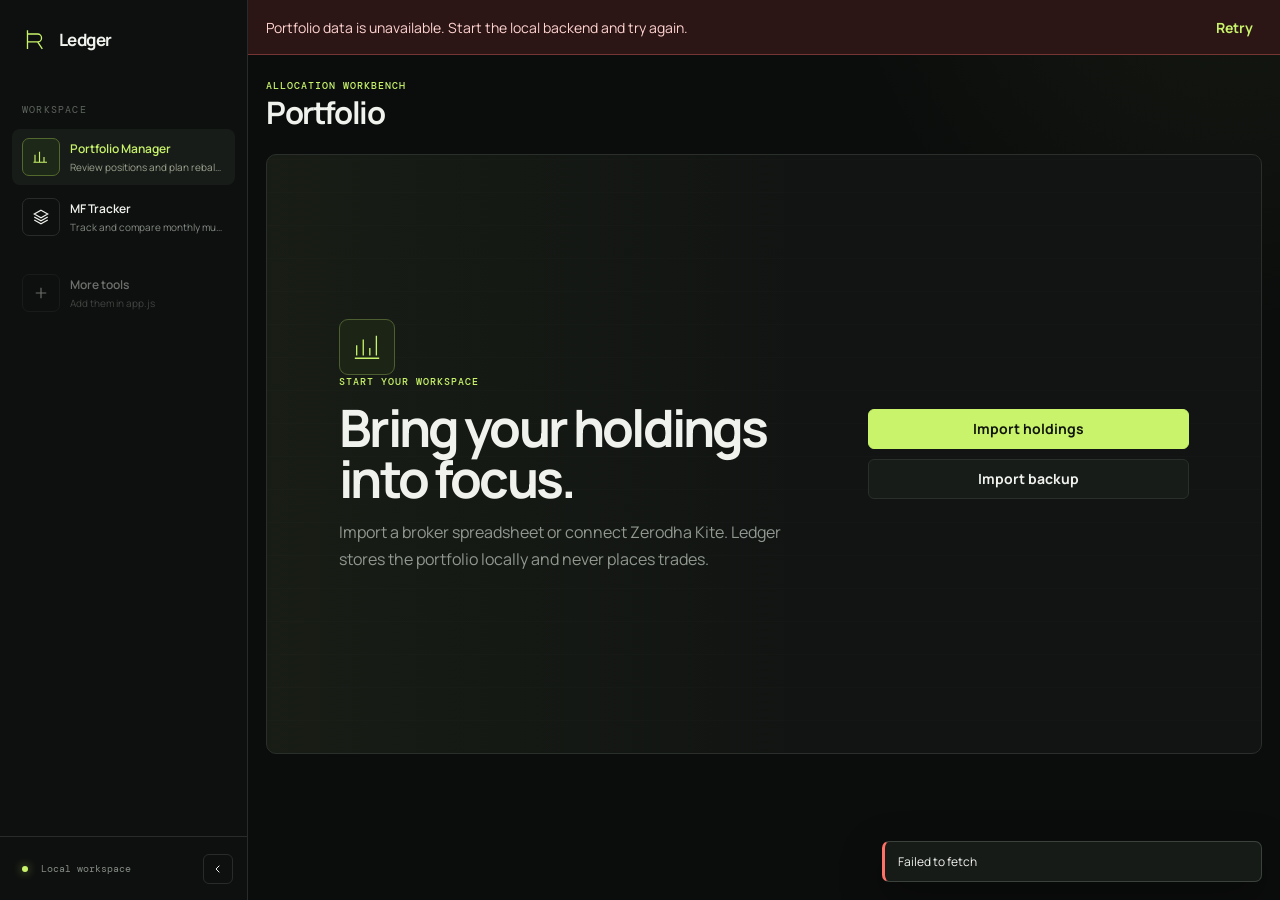
<file: index.html>
<!doctype html>
<html lang="en">
  <head>
    <meta charset="utf-8" />
    <meta name="viewport" content="width=device-width, initial-scale=1" />
    <meta name="theme-color" content="#0b0d0c" />
    <title>Ledger — Investment tools</title>
    <link rel="stylesheet" href="./styles.css?v=20260719-ui5" />
  </head>
  <body>
    <div class="app-shell">
      <aside class="sidebar" aria-label="Investment tools">
        <a class="brand" href="#portfolio" aria-label="Ledger home">
          <svg viewBox="0 0 32 32" aria-hidden="true">
            <path d="M7 4v24M7 9h13a5 5 0 0 1 0 10H7m13 0 6 9" />
          </svg>
          <span>Ledger</span>
        </a>

        <nav class="tool-nav" id="toolNav" aria-label="Tools"></nav>

        <div class="sidebar-footer">
          <span class="local-mark"><i></i> Local workspace</span>
          <button class="collapse-button" id="collapseButton" type="button" aria-label="Collapse sidebar" aria-expanded="true">
            <svg viewBox="0 0 24 24" aria-hidden="true"><path d="m14 7-5 5 5 5" /></svg>
          </button>
        </div>
      </aside>

      <main class="workspace">
        <section class="stage" aria-live="polite">
          <div class="loader" id="loader"><span></span><p>Opening tool…</p></div>
          <iframe id="toolFrame" title="Portfolio Manager" src="./portfolio-manager/frontend/?v=20260719-ui5"></iframe>
        </section>
      </main>
    </div>

    <dialog class="command-menu" id="commandMenu">
      <div class="command-head">
        <svg viewBox="0 0 24 24" aria-hidden="true"><circle cx="11" cy="11" r="6" /><path d="m16 16 4 4" /></svg>
        <input id="commandSearch" type="search" placeholder="Switch tools…" autocomplete="off" />
        <kbd>Esc</kbd>
      </div>
      <div class="command-results" id="commandResults"></div>
      <div class="command-footer">
        <span><kbd>↑</kbd><kbd>↓</kbd> Navigate</span>
        <a id="openButton" href="./portfolio-manager/frontend/" target="_blank" rel="noreferrer">
          Open current tool separately
          <svg viewBox="0 0 20 20" aria-hidden="true"><path d="M7 13 13 7m-5 0h5v5M13 11v4H5V7h4" /></svg>
        </a>
      </div>
    </dialog>

    <script src="./app.js?v=20260719-newest1"></script>
  </body>
</html>
</file>
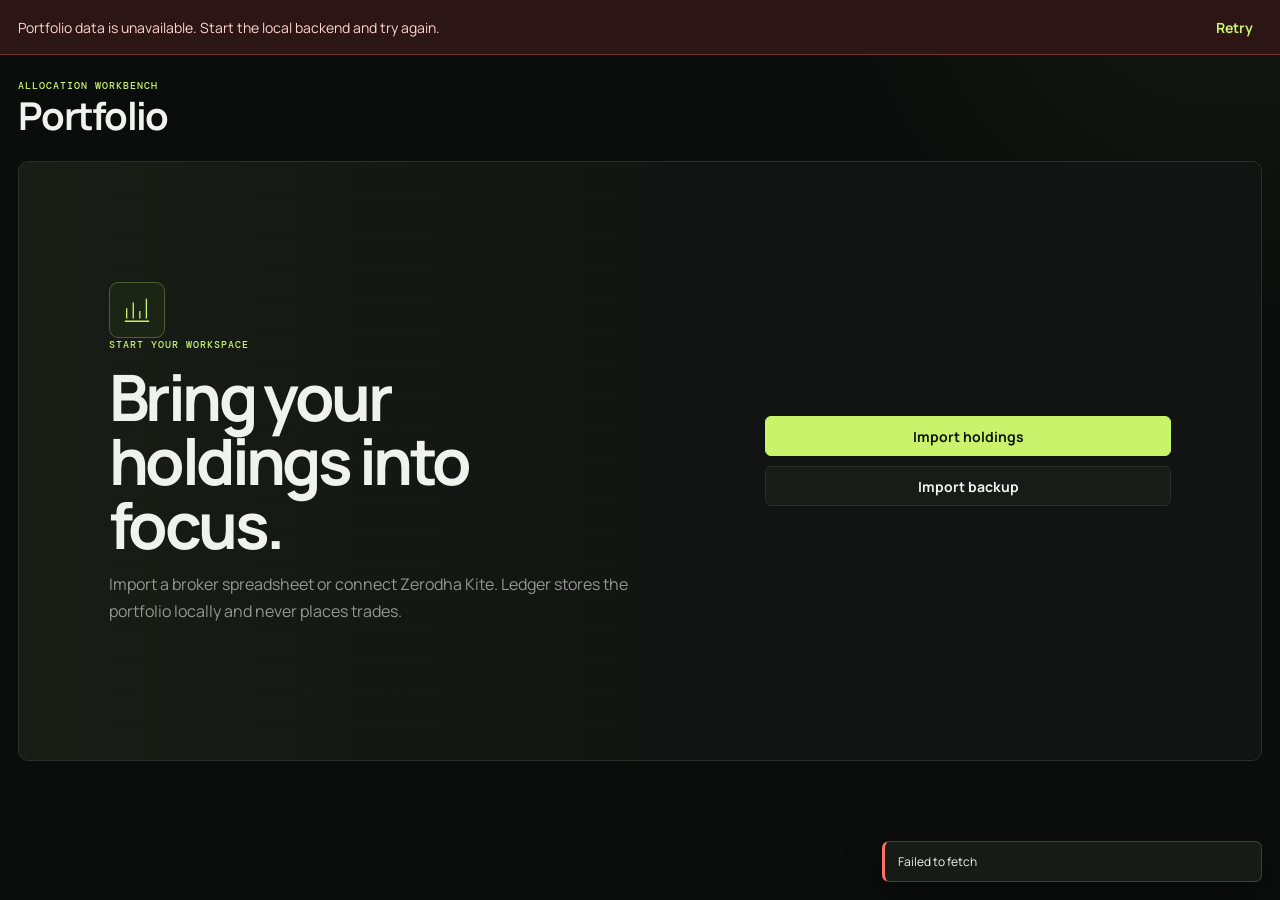
<file: portfolio-manager/frontend/index.html>
<!doctype html>
<html lang="en">
  <head>
    <meta charset="utf-8" />
    <meta name="viewport" content="width=device-width, initial-scale=1" />
    <meta name="theme-color" content="#0b0d0c" />
    <title>Portfolio — Ledger</title>
    <link rel="stylesheet" href="./styles.css?v=20260719-ui5" />
  </head>
  <body>
    <a class="skip-link" href="#pageContent">Skip to portfolio</a>

    <div class="connection-banner" id="connectionBanner" hidden>
      <span>Portfolio data is unavailable. Start the local backend and try again.</span>
      <button class="text-button" id="retryConnection" type="button">Retry</button>
    </div>

    <main class="portfolio-shell" id="pageContent" tabindex="-1">
      <header class="portfolio-header">
        <div class="portfolio-identity">
          <p class="eyebrow">Allocation workbench</p>
          <h1>Portfolio</h1>
          <div class="portfolio-meta" id="portfolioMeta" hidden>
            <button class="source-trigger" id="historyButton" type="button" aria-haspopup="dialog">
              <span id="portfolioSource">Current portfolio</span>
              <svg viewBox="0 0 20 20" aria-hidden="true"><path d="m6 8 4 4 4-4" /></svg>
            </button>
            <span class="meta-separator" aria-hidden="true"></span>
            <span class="save-indicator" id="saveStatus"><i></i><span>Saved locally</span></span>
            <span class="meta-separator" aria-hidden="true"></span>
            <span id="priceMetadata">Using imported prices</span>
          </div>
        </div>
        <div class="header-actions" id="headerActions" hidden>
          <button class="secondary" id="updateHoldingsButton" type="button">Update holdings</button>
          <div class="overflow-wrap">
            <button class="icon-button" id="overflowButton" type="button" aria-label="Portfolio actions" aria-haspopup="menu" aria-expanded="false">
              <svg viewBox="0 0 20 20" aria-hidden="true"><circle cx="10" cy="4" r="1"/><circle cx="10" cy="10" r="1"/><circle cx="10" cy="16" r="1"/></svg>
            </button>
            <div class="action-menu" id="actionMenu" role="menu" hidden>
              <button id="refreshPricesButton" type="button" role="menuitem">
                <svg viewBox="0 0 20 20" aria-hidden="true"><path d="M16 7a6 6 0 1 0 .2 5M16 3v4h-4" /></svg>
                <span>Refresh prices</span>
              </button>
              <button id="exportBackupButton" type="button" role="menuitem">
                <svg viewBox="0 0 20 20" aria-hidden="true"><path d="M4 6h12v10H4zM7 3h6v3M7 10h6" /></svg>
                <span>Export backup</span>
              </button>
              <button id="kiteDisconnectButton" type="button" role="menuitem" hidden>
                <svg viewBox="0 0 20 20" aria-hidden="true"><path d="M7 5V3m6 2V3M5 7h10v3a5 5 0 0 1-10 0zM3 17h14" /></svg>
                <span>Disconnect Kite</span>
              </button>
            </div>
          </div>
        </div>
      </header>

      <section class="historical-banner" id="historicalBanner" hidden>
        <div>
          <strong>Viewing a historical snapshot</strong>
          <span>Targets and configuration are read-only until this snapshot is restored.</span>
        </div>
        <div>
          <button class="text-button" id="returnActiveButton" type="button">Return to active</button>
          <button class="secondary" id="restoreButton" type="button">Restore as new active</button>
        </div>
      </section>

      <section class="empty-state" id="emptyState" hidden aria-labelledby="emptyTitle">
        <div class="empty-copy">
          <span class="empty-mark" aria-hidden="true">
            <svg viewBox="0 0 32 32"><path d="M5 25V14m7 11V8m7 17V17m7 8V4M3 28h26" /></svg>
          </span>
          <p class="eyebrow">Start your workspace</p>
          <h2 id="emptyTitle">Bring your holdings into focus.</h2>
          <p>Import a broker spreadsheet or connect Zerodha Kite. Ledger stores the portfolio locally and never places trades.</p>
        </div>
        <div class="empty-actions">
          <button id="emptyUpdateButton" type="button">Import holdings</button>
          <label class="button secondary" id="importBackupLabel">
            Import backup
            <input id="backupFile" type="file" accept=".zip" hidden />
          </label>
        </div>
      </section>

      <div id="workspace" hidden>
        <section class="summary-grid" aria-label="Portfolio summary">
          <article class="metric-card"><span>Market value</span><strong id="totalMarketValue">—</strong></article>
          <article class="metric-card"><span>Total cost</span><strong id="totalCost">—</strong></article>
          <article class="metric-card"><span>Unrealized P&amp;L</span><strong id="unrealizedPnl">—</strong></article>
          <article class="metric-card"><span>Holdings</span><strong id="holdingCount">—</strong></article>
        </section>

        <div class="workbench-grid">
          <section class="panel allocation-panel" aria-labelledby="allocationTitle">
            <div class="panel-heading allocation-heading">
              <div>
                <p class="eyebrow">Step 1</p>
                <h2 id="allocationTitle">Target allocation</h2>
                <p>Set the intended invested weight for each holding.</p>
              </div>
              <div class="quick-actions" id="quickActions">
                <button class="quiet" id="useCurrentButton" type="button">Use current</button>
                <button class="quiet" id="distributeButton" type="button">Distribute equally</button>
                <button class="quiet" id="clearTargetsButton" type="button">Clear</button>
              </div>
            </div>

            <div class="allocation-tools" id="allocationTools" hidden>
              <label class="search-field">
                <svg viewBox="0 0 20 20" aria-hidden="true"><circle cx="9" cy="9" r="5"/><path d="m13 13 4 4"/></svg>
                <input id="allocationSearch" type="search" placeholder="Search symbol" autocomplete="off" />
              </label>
              <span id="allocationResultCount"></span>
            </div>

            <div class="allocation-header" aria-hidden="true">
              <span>Symbol</span><span>Market value</span><span>Current</span><span>Target</span><span>Difference</span><span>Current vs target</span>
            </div>
            <div class="allocation-rows" id="holdingsBody"></div>
            <div class="pagination" id="allocationPagination" hidden></div>

            <div class="allocation-total" id="allocationTotal">
              <div>
                <strong id="allocationTotalLabel">0.00% invested · 100.00% cash</strong>
                <span id="allocationValidation">Targets below 100% keep the remainder as cash.</span>
              </div>
              <div class="total-track" aria-hidden="true"><span id="allocationProgress"></span></div>
            </div>
          </section>

          <aside class="panel configure-panel" aria-labelledby="configureTitle">
            <div class="panel-heading">
              <div>
                <p class="eyebrow">Step 2</p>
                <h2 id="configureTitle">Configure preview</h2>
                <p>Set cash and whole-share rounding.</p>
              </div>
            </div>
            <label class="field-label" for="freshCash">Fresh cash</label>
            <div class="money-input"><span>₹</span><input id="freshCash" type="number" value="0" min="0" step="0.01" inputmode="decimal" /></div>
            <p class="field-help" id="cashHelp">Deposit-only cash available for this plan.</p>

            <label class="field-label" for="roundingMode">Rounding</label>
            <select id="roundingMode">
              <option value="nearest">Nearest whole share</option>
              <option value="floor">Round down</option>
              <option value="ceil">Round up</option>
            </select>
            <p class="field-help">Controls target quantities; prices remain unchanged.</p>

            <div class="workflow-guide" aria-label="Workflow">
              <span>Set targets</span><i>→</i><span>Configure</span><i>→</i><span>Preview trades</span>
            </div>
            <button class="primary-action" id="rebalanceButton" type="button">Preview trades</button>
            <p class="preview-note">Informational only. Ledger cannot place orders.</p>
          </aside>
        </div>

        <section class="panel preview-panel" id="previewPanel" hidden aria-labelledby="previewTitle">
          <div class="preview-heading">
            <div><p class="eyebrow">Step 3</p><h2 id="previewTitle">Trade preview</h2></div>
            <button class="secondary" id="exportButton" type="button">Export CSV</button>
          </div>
          <div class="cash-grid">
            <div><span>Total buy</span><strong id="totalBuy">—</strong></div>
            <div><span>Total sell</span><strong id="totalSell">—</strong></div>
            <div><span>Net cash required</span><strong id="netCash">—</strong></div>
            <div><span id="cashDeltaLabel">Cash remaining</span><strong id="cashDelta">—</strong></div>
          </div>
          <div class="trade-header" aria-hidden="true">
            <span>Symbol</span><span>Action</span><span>Shares</span><span>Est. price</span><span>Est. value</span><span>Reason</span>
          </div>
          <div class="trade-rows" id="rebalanceBody"></div>
          <div class="pagination" id="tradePagination" hidden></div>
          <p class="table-note">Prices are indicative and may change before an order is placed.</p>
        </section>
      </div>
    </main>

    <dialog class="sheet-dialog" id="updateDialog" aria-labelledby="updateTitle">
      <div class="dialog-header">
        <div><p class="eyebrow">Portfolio source</p><h2 id="updateTitle">Update holdings</h2><p>Import a new snapshot from a broker file or Zerodha Kite.</p></div>
        <button class="icon-button dialog-close" type="button" aria-label="Close update holdings"><svg viewBox="0 0 20 20" aria-hidden="true"><path d="m5 5 10 10M15 5 5 15"/></svg></button>
      </div>
      <div class="source-grid">
        <section class="source-card">
          <div><span class="source-icon" aria-hidden="true">XLS</span><h3>Broker spreadsheet</h3><p>CSV, XLSX, or XLS with the four required columns.</p></div>
          <div class="required-columns" aria-label="Required columns"><span>Stock Symbol</span><span>Qty</span><span>Avg.Price</span><span>LTP</span></div>
          <label class="file-drop" for="portfolioFile">
            <input id="portfolioFile" type="file" accept=".csv,.xlsx,.xls" />
            <span><strong id="selectedFileName">Choose portfolio file</strong><small>Up to 10 MiB</small></span>
            <span class="file-action">Browse</span>
          </label>
          <button id="uploadButton" type="button">Import spreadsheet</button>
        </section>
        <section class="source-card">
          <div class="source-title"><span class="source-icon kite-icon" aria-hidden="true">K</span><div><h3>Zerodha Kite</h3><p>Manual, read-only long-term equity holdings.</p></div><span class="source-status" id="kiteStatus">Checking…</span></div>
          <div class="kite-copy"><strong>Nothing is imported on sign-in.</strong><span>Connect for the trading day, then import explicitly.</span></div>
          <button id="kitePrimaryButton" type="button" disabled>Connect Kite</button>
        </section>
      </div>
      <div class="dialog-message" id="dialogMessage" role="alert" hidden></div>
    </dialog>

    <dialog class="sheet-dialog history-dialog" id="historyDialog" aria-labelledby="historyTitle">
      <div class="dialog-header">
        <div><p class="eyebrow">Saved locally</p><h2 id="historyTitle">Portfolio history</h2><p>Inspect immutable snapshots or restore one as a new active portfolio.</p></div>
        <button class="icon-button dialog-close" type="button" aria-label="Close portfolio history"><svg viewBox="0 0 20 20" aria-hidden="true"><path d="m5 5 10 10M15 5 5 15"/></svg></button>
      </div>
      <div class="history-list" id="historyList"></div>
    </dialog>

    <dialog class="confirm-dialog" id="confirmDialog" aria-labelledby="confirmTitle">
      <h2 id="confirmTitle">Clear all target weights?</h2>
      <p>This creates a 0% invested target and previews moving the portfolio entirely to cash. It never places trades.</p>
      <div><button class="secondary" id="cancelClearButton" type="button">Cancel</button><button id="confirmClearButton" type="button">Clear targets</button></div>
    </dialog>

    <div class="toast-region" id="toastRegion" aria-live="polite" aria-atomic="true"></div>
    <script src="./app.js?v=20260719-ui5"></script>
  </body>
</html>
</file>
<file: styles.css>
@import url("https://fonts.googleapis.com/css2?family=DM+Mono:wght@400;500&family=Manrope:wght@400;500;600;700&display=swap");

:root {
  --ink: #f0f2ed;
  --muted: #858b84;
  --line: #282c29;
  --black: #0b0d0c;
  --panel: #111412;
  --raised: #181c19;
  --acid: #c8f36a;
}

* { box-sizing: border-box; }

html, body { height: 100%; }

body {
  margin: 0;
  overflow: hidden;
  background: var(--black);
  color: var(--ink);
  font-family: "Manrope", sans-serif;
}

button, input { font: inherit; }
button { color: inherit; }

.app-shell {
  display: grid;
  grid-template-columns: 248px minmax(0, 1fr);
  height: 100%;
  transition: grid-template-columns 240ms cubic-bezier(.2,.8,.2,1);
}

.sidebar {
  position: relative;
  z-index: 2;
  display: flex;
  min-width: 0;
  flex-direction: column;
  border-right: 1px solid var(--line);
  background: #0e100f;
  overflow: hidden;
}

.brand {
  display: flex;
  height: 78px;
  align-items: center;
  gap: 12px;
  padding: 0 22px;
  color: var(--ink);
  text-decoration: none;
  font-size: 17px;
  font-weight: 700;
  letter-spacing: -0.03em;
  white-space: nowrap;
}

.brand svg { width: 25px; stroke: var(--acid); stroke-width: 1.7; fill: none; }

.tool-nav { flex: 1; padding: 25px 12px; }
.nav-label {
  margin: 0 10px 13px;
  color: #5e645e;
  font-family: "DM Mono", monospace;
  font-size: 10px;
  letter-spacing: .12em;
  text-transform: uppercase;
}

.tool-link, .command-item {
  display: grid;
  width: 100%;
  grid-template-columns: 38px minmax(0, 1fr);
  align-items: center;
  gap: 10px;
  border: 0;
  border-radius: 8px;
  padding: 9px 10px;
  background: transparent;
  text-align: left;
  cursor: pointer;
  transition: background 140ms ease, color 140ms ease;
}

.tool-link + .tool-link { margin-top: 4px; }
.tool-link > svg, .command-item > svg {
  width: 38px;
  height: 38px;
  border: 1px solid var(--line);
  border-radius: 7px;
  padding: 9px;
  stroke: currentColor;
  stroke-width: 1.5;
  fill: none;
}

.tool-link span, .command-item span { min-width: 0; white-space: nowrap; }
.tool-link strong, .tool-link small, .command-item strong, .command-item small { display: block; overflow: hidden; text-overflow: ellipsis; }
.tool-link strong, .command-item strong { font-size: 12px; font-weight: 600; }
.tool-link small, .command-item small { margin-top: 3px; color: var(--muted); font-size: 10px; }
.tool-link:hover { background: #151815; }
.tool-link.active { background: var(--raised); color: var(--acid); }
.tool-link.active > svg { border-color: #53682d; background: #1e2818; }
.tool-link.active small { color: #9da38f; }
.future-tool { margin-top: 20px !important; opacity: .42; cursor: default; }

.sidebar-footer {
  display: flex;
  height: 64px;
  align-items: center;
  justify-content: space-between;
  border-top: 1px solid var(--line);
  padding: 0 14px 0 22px;
  white-space: nowrap;
}
.local-mark { color: var(--muted); font: 10px "DM Mono", monospace; }
.local-mark i { display: inline-block; width: 6px; height: 6px; margin-right: 7px; border-radius: 50%; background: var(--acid); box-shadow: 0 0 10px #c8f36a99; }
.collapse-button { display: grid; width: 30px; height: 30px; place-items: center; border: 1px solid var(--line); border-radius: 6px; background: transparent; cursor: pointer; }
.collapse-button:hover { background: var(--raised); }
.collapse-button svg { width: 16px; fill: none; stroke: currentColor; stroke-width: 1.5; }

.workspace { min-width: 0; min-height: 0; background: var(--black); }
kbd { border: 1px solid #343935; border-radius: 4px; padding: 2px 4px; background: #161917; color: #9a9f9a; font: inherit; }

.stage { position: relative; height: 100%; min-height: 0; background: var(--black); }
.stage iframe { display: block; width: 100%; height: 100%; border: 0; background: #101214; opacity: 0; transition: opacity 180ms ease; }
.stage iframe.ready { opacity: 1; }
.loader { position: absolute; inset: 0; z-index: 1; display: grid; place-content: center; justify-items: center; background: var(--black); color: var(--muted); font: 10px "DM Mono", monospace; }
.loader.hidden { display: none; }
.loader span { width: 24px; height: 24px; border: 1px solid #303530; border-top-color: var(--acid); border-radius: 50%; animation: spin 700ms linear infinite; }
.loader p { margin: 12px 0 0; }
@keyframes spin { to { transform: rotate(360deg); } }

.collapsed { grid-template-columns: 72px minmax(0, 1fr); }
.collapsed .brand { padding: 0 23px; }
.collapsed .brand span, .collapsed .nav-label, .collapsed .tool-link span, .collapsed .local-mark { opacity: 0; pointer-events: none; }
.collapsed .tool-nav { padding-inline: 11px; }
.collapsed .tool-link { grid-template-columns: 38px; padding-inline: 6px; }
.collapsed .sidebar-footer { justify-content: center; padding: 0; }
.collapsed .collapse-button svg { transform: rotate(180deg); }

.command-menu { width: min(520px, calc(100% - 32px)); border: 1px solid #343934; border-radius: 10px; padding: 0; background: #111412; color: var(--ink); box-shadow: 0 30px 100px #000c; }
.command-menu::backdrop { background: #050605b8; backdrop-filter: blur(3px); }
.command-head { display: grid; grid-template-columns: 24px 1fr auto; align-items: center; gap: 10px; border-bottom: 1px solid var(--line); padding: 13px 15px; }
.command-head svg { width: 20px; fill: none; stroke: var(--muted); stroke-width: 1.5; }
.command-head input { border: 0; outline: 0; background: transparent; color: var(--ink); font-size: 14px; }
.command-results { padding: 8px; }
.command-item:hover { background: var(--raised); }
.command-footer { display: flex; align-items: center; justify-content: space-between; gap: 16px; border-top: 1px solid var(--line); padding: 11px 14px; color: #707670; font: 10px "DM Mono", monospace; }
.command-footer span { display: flex; align-items: center; gap: 4px; }
.command-footer a { display: inline-flex; align-items: center; gap: 7px; color: #aeb4ad; text-decoration: none; }
.command-footer a:hover { color: var(--acid); }
.command-footer svg { width: 14px; fill: none; stroke: currentColor; stroke-width: 1.5; }

@media (max-width: 760px) {
  .app-shell, .app-shell.collapsed { grid-template-columns: minmax(0, 1fr); grid-template-rows: minmax(0, 1fr) 66px; }
  .workspace { grid-row: 1; }
  .sidebar { grid-row: 2; flex-direction: row; border-top: 1px solid var(--line); border-right: 0; }
  .brand, .sidebar-footer, .nav-label, .future-tool { display: none; }
  .tool-nav { display: grid; width: 100%; grid-template-columns: repeat(2, minmax(0, 1fr)); padding: 6px 10px; }
  .tool-link, .collapsed .tool-link { display: flex; justify-content: center; gap: 8px; margin: 0 !important; padding: 5px 8px; }
  .tool-link > svg, .command-item > svg { width: 32px; height: 32px; padding: 7px; }
  .tool-link span, .collapsed .tool-link span { display: block; opacity: 1; }
  .tool-link strong { font-size: 11px; }
  .tool-link small { display: none; }
  .command-footer > span { display: none; }
  .command-footer { justify-content: flex-end; }
}

@media (prefers-reduced-motion: reduce) {
  *, *::before, *::after { scroll-behavior: auto !important; animation-duration: .01ms !important; transition-duration: .01ms !important; }
}
</file>
<file: portfolio-manager/frontend/styles.css>
@import url("https://fonts.googleapis.com/css2?family=DM+Mono:wght@400;500&family=Manrope:wght@400;500;600;700&display=swap");

:root {
  --bg: #0b0d0c;
  --panel: #111412;
  --raised: #181c19;
  --raised-2: #1d211e;
  --line: #2a2f2b;
  --line-strong: #3b423c;
  --text: #f0f2ed;
  --muted: #919890;
  --quiet: #656c66;
  --accent: #c8f36a;
  --accent-ink: #11150b;
  --buy: #b8e83f;
  --sell: #ff7167;
  --hold: #aeb5ae;
  --warning: #f2b84b;
  --radius: 8px;
  --shadow: 0 24px 80px rgb(0 0 0 / 36%);
}

* { box-sizing: border-box; }
html { color-scheme: dark; }
body {
  margin: 0;
  min-width: 320px;
  min-height: 100vh;
  background:
    radial-gradient(circle at 96% -8%, rgb(200 243 106 / 5%), transparent 25rem),
    var(--bg);
  color: var(--text);
  font-family: "Manrope", "Avenir Next", sans-serif;
  font-size: 14px;
}

button, input, select { font: inherit; }
button, .button { -webkit-tap-highlight-color: transparent; }
button {
  min-height: 40px;
  border: 1px solid var(--accent);
  border-radius: 6px;
  padding: 0 15px;
  background: var(--accent);
  color: var(--accent-ink);
  cursor: pointer;
  font-weight: 700;
}
button:hover:not(:disabled) { filter: brightness(1.04); }
button:disabled { cursor: not-allowed; opacity: .42; }
button.secondary, .button.secondary, button.quiet, button.text-button, .icon-button {
  border-color: var(--line);
  background: var(--raised);
  color: var(--text);
}
button.quiet { min-height: 34px; padding-inline: 11px; font-size: 12px; font-weight: 600; }
button.text-button { min-height: 32px; border-color: transparent; padding-inline: 8px; background: transparent; color: var(--accent); }
button.text-button:hover:not(:disabled) { background: rgb(200 243 106 / 7%); }
.button { display: inline-flex; min-height: 40px; align-items: center; justify-content: center; border: 1px solid var(--line); border-radius: 6px; padding: 0 15px; cursor: pointer; font-weight: 700; }
.icon-button { display: grid; width: 40px; padding: 0; place-items: center; }
.icon-button svg { width: 18px; fill: none; stroke: currentColor; stroke-width: 1.6; }
input, select {
  min-width: 0;
  min-height: 42px;
  border: 1px solid var(--line);
  border-radius: 6px;
  outline: 0;
  padding: 0 11px;
  background: #0d100e;
  color: var(--text);
}
input:focus, select:focus { border-color: var(--accent); box-shadow: 0 0 0 3px rgb(200 243 106 / 10%); }
:focus-visible { outline: 2px solid var(--accent); outline-offset: 2px; }
input:focus-visible, select:focus-visible { outline: 0; }
[hidden] { display: none !important; }

.skip-link { position: fixed; z-index: 100; top: 8px; left: 8px; translate: 0 -160%; border-radius: 5px; padding: 8px 12px; background: var(--accent); color: var(--accent-ink); font-weight: 700; }
.skip-link:focus { translate: 0; }
.portfolio-shell { width: min(100% - 36px, 1440px); margin: 0 auto; padding: 24px 0 34px; }
.portfolio-header { display: flex; align-items: flex-start; justify-content: space-between; gap: 24px; margin-bottom: 20px; }
.eyebrow { margin: 0 0 5px; color: var(--accent); font: 500 10px/1.3 "DM Mono", monospace; letter-spacing: .1em; text-transform: uppercase; }
h1, h2, h3, p { margin-top: 0; }
h1 { margin-bottom: 6px; font-size: clamp(28px, 3vw, 42px); letter-spacing: -.045em; line-height: 1; }
h2 { margin-bottom: 4px; font-size: 18px; letter-spacing: -.025em; }
h3 { margin-bottom: 5px; font-size: 15px; }
.portfolio-meta, .header-actions, .source-trigger, .save-indicator { display: flex; align-items: center; }
.portfolio-meta { min-height: 27px; gap: 12px; color: var(--muted); font-size: 12px; }
.source-trigger { min-height: 28px; gap: 5px; border: 0; padding: 0; background: transparent; color: var(--text); }
.source-trigger svg { width: 14px; fill: none; stroke: currentColor; stroke-width: 1.8; }
.meta-separator { width: 1px; height: 13px; background: var(--line); }
.save-indicator { gap: 7px; }
.save-indicator i { width: 7px; height: 7px; border-radius: 50%; background: var(--accent); box-shadow: 0 0 9px rgb(200 243 106 / 42%); }
.save-indicator.saving i { background: var(--warning); }
.save-indicator.error i { background: var(--sell); }
.header-actions { position: relative; gap: 10px; }
.overflow-wrap { position: relative; }
.action-menu { position: absolute; z-index: 20; top: calc(100% + 8px); right: 0; width: 210px; border: 1px solid var(--line-strong); border-radius: 8px; padding: 6px; background: #111412; box-shadow: var(--shadow); }
.action-menu button { display: grid; width: 100%; min-height: 38px; grid-template-columns: 22px 1fr; align-items: center; gap: 8px; border-color: transparent; padding: 0 9px; background: transparent; color: var(--text); text-align: left; }
.action-menu button:hover { background: var(--raised); }
.action-menu svg { width: 17px; fill: none; stroke: var(--muted); stroke-width: 1.5; }

.connection-banner, .historical-banner { align-items: center; justify-content: space-between; gap: 18px; }
.connection-banner { display: flex; position: sticky; z-index: 30; top: 0; border-bottom: 1px solid rgb(255 113 103 / 35%); padding: 11px 18px; background: #2b1615; color: #ffd4d1; }
.historical-banner { display: flex; margin-bottom: 14px; border: 1px solid rgb(242 184 75 / 32%); border-radius: var(--radius); padding: 12px 14px; background: rgb(242 184 75 / 7%); }
.historical-banner > div:first-child { display: grid; gap: 3px; }
.historical-banner span { color: var(--muted); font-size: 12px; }
.historical-banner > div:last-child { display: flex; gap: 7px; }

.empty-state { display: grid; min-height: min(600px, calc(100vh - 160px)); grid-template-columns: minmax(0, 1.2fr) minmax(260px, .8fr); align-items: center; gap: 48px; border: 1px solid var(--line); border-radius: 10px; padding: clamp(28px, 7vw, 96px); overflow: hidden; background:
  linear-gradient(90deg, rgb(200 243 106 / 4%), transparent 55%),
  repeating-linear-gradient(0deg, transparent, transparent 32px, rgb(255 255 255 / 2%) 33px),
  var(--panel);
}
.empty-copy { max-width: 620px; }
.empty-copy h2 { max-width: 520px; margin: 14px 0; font-size: clamp(32px, 5vw, 64px); letter-spacing: -.055em; line-height: 1; }
.empty-copy > p:last-child { max-width: 550px; color: var(--muted); font-size: 16px; line-height: 1.7; }
.empty-mark { display: grid; width: 56px; height: 56px; place-items: center; border: 1px solid #4d5e30; border-radius: 9px; background: #1b2415; color: var(--accent); }
.empty-mark svg { width: 30px; fill: none; stroke: currentColor; stroke-width: 1.4; }
.empty-actions { display: grid; gap: 10px; }

.summary-grid { display: grid; grid-template-columns: repeat(4, minmax(0, 1fr)); gap: 12px; margin-bottom: 14px; }
.metric-card, .panel { border: 1px solid var(--line); border-radius: var(--radius); background: var(--panel); }
.metric-card { min-height: 102px; padding: 19px 20px; }
.metric-card span, .cash-grid span { display: block; margin-bottom: 10px; color: var(--muted); font-size: 12px; }
.metric-card strong { font-size: clamp(20px, 2vw, 27px); font-weight: 500; letter-spacing: -.035em; }
.metric-card strong.positive { color: var(--buy); }
.metric-card strong.negative { color: var(--sell); }
.workbench-grid { display: grid; grid-template-columns: minmax(0, 1fr) 330px; align-items: stretch; gap: 14px; }
.panel { min-width: 0; }
.panel-heading { display: flex; justify-content: space-between; gap: 18px; padding: 18px; }
.panel-heading p:not(.eyebrow) { margin-bottom: 0; color: var(--muted); font-size: 12px; }
.allocation-heading { align-items: center; border-bottom: 1px solid var(--line); }
.quick-actions { display: flex; flex-wrap: wrap; justify-content: flex-end; gap: 7px; }
.allocation-tools { display: flex; align-items: center; justify-content: space-between; gap: 14px; border-bottom: 1px solid var(--line); padding: 10px 18px; color: var(--muted); font-size: 11px; }
.search-field { display: flex; width: min(280px, 100%); align-items: center; gap: 6px; border: 1px solid var(--line); border-radius: 6px; padding: 0 10px; background: #0d100e; }
.search-field svg { width: 16px; flex: 0 0 auto; fill: none; stroke: var(--muted); stroke-width: 1.5; }
.search-field input { width: 100%; border: 0; padding-inline: 4px; box-shadow: none; background: transparent; }
.allocation-header, .allocation-row { display: grid; grid-template-columns: minmax(130px, 1.1fr) minmax(100px, .8fr) minmax(85px, .7fr) minmax(120px, .9fr) minmax(90px, .7fr) minmax(160px, 1.2fr); align-items: center; gap: 12px; }
.allocation-header { min-height: 40px; padding: 0 18px; background: var(--raised); color: var(--muted); font: 500 10px "DM Mono", monospace; text-transform: uppercase; }
.allocation-row { min-height: 60px; border-top: 1px solid var(--line); padding: 9px 18px; }
.allocation-row:first-child { border-top: 0; }
.allocation-row:hover { background: rgb(255 255 255 / 1.8%); }
.symbol-cell { min-width: 0; }
.symbol-button { display: inline-flex; min-height: 30px; align-items: center; gap: 7px; border: 0; padding: 0; background: transparent; color: var(--text); text-align: left; }
.symbol-button strong { overflow: hidden; text-overflow: ellipsis; white-space: nowrap; }
.symbol-button svg { width: 13px; flex: 0 0 auto; fill: none; stroke: var(--quiet); stroke-width: 1.7; transition: rotate 140ms ease; }
.symbol-button[aria-expanded="true"] svg { rotate: 90deg; }
.money-cell, .weight-cell, .difference-cell { font-variant-numeric: tabular-nums; }
.money-cell, .weight-cell { color: #d6dad5; }
.difference-cell { display: grid; gap: 2px; }
.difference-cell strong { font-size: 12px; font-weight: 600; }
.difference-cell span { color: var(--quiet); font-size: 9px; text-transform: uppercase; }
.target-field { display: flex; min-width: 0; align-items: center; border: 1px solid var(--line-strong); border-radius: 6px; background: #0d100e; }
.target-field:focus-within { border-color: var(--accent); box-shadow: 0 0 0 3px rgb(200 243 106 / 9%); }
.target-field input { width: 100%; min-height: 38px; border: 0; padding-right: 4px; text-align: right; box-shadow: none; background: transparent; font-variant-numeric: tabular-nums; }
.target-field span { padding-right: 10px; color: var(--muted); }
.compare-cell { display: grid; gap: 5px; }
.compare-labels { display: flex; justify-content: space-between; color: var(--muted); font: 9px "DM Mono", monospace; }
.compare-track { position: relative; height: 6px; border-radius: 999px; background: #343a35; }
.compare-track .current { position: absolute; top: 0; bottom: 0; left: 0; border-radius: inherit; background: var(--accent); }
.compare-track .target { position: absolute; top: -3px; width: 2px; height: 12px; background: var(--text); box-shadow: 0 0 0 1px #111; }
.holding-detail { display: grid; grid-template-columns: repeat(4, minmax(0, 1fr)); gap: 12px; border-top: 1px solid var(--line); padding: 12px 18px 14px 42px; background: #0e110f; }
.holding-detail span { display: grid; gap: 4px; color: var(--muted); font-size: 10px; text-transform: uppercase; }
.holding-detail strong { color: var(--text); font-size: 12px; font-weight: 500; text-transform: none; }
.allocation-total { display: grid; grid-template-columns: auto minmax(160px, 1fr); align-items: center; gap: 20px; border-top: 1px solid var(--line); padding: 15px 18px; }
.allocation-total > div:first-child { display: grid; gap: 3px; }
.allocation-total strong { font-size: 12px; }
.allocation-total span { color: var(--muted); font-size: 10px; }
.allocation-total.invalid strong, .allocation-total.invalid span { color: var(--sell); }
.total-track { height: 6px; overflow: hidden; border-radius: 999px; background: #303631; }
.total-track span { display: block; width: 0; height: 100%; border-radius: inherit; background: var(--accent); transition: width 180ms ease; }
.allocation-total.invalid .total-track span { background: var(--sell); }

.configure-panel { padding-bottom: 18px; }
.configure-panel .panel-heading { padding-bottom: 16px; }
.field-label { display: block; margin: 8px 18px 7px; color: #c6cbc5; font-size: 12px; font-weight: 600; }
.configure-panel > select, .money-input { width: calc(100% - 36px); margin-inline: 18px; }
.money-input { display: flex; align-items: center; border: 1px solid var(--line); border-radius: 6px; background: #0d100e; }
.money-input:focus-within { border-color: var(--accent); box-shadow: 0 0 0 3px rgb(200 243 106 / 10%); }
.money-input span { padding-left: 12px; color: var(--muted); }
.money-input input { width: 100%; border: 0; box-shadow: none; background: transparent; }
.field-help { margin: 7px 18px 17px; color: var(--quiet); font-size: 10px; line-height: 1.5; }
.field-help.error { color: var(--sell); }
.workflow-guide { display: flex; align-items: center; justify-content: center; gap: 6px; margin: 22px 18px 12px; color: var(--muted); font: 9px "DM Mono", monospace; }
.workflow-guide i { color: var(--quiet); font-style: normal; }
.primary-action { width: calc(100% - 36px); min-height: 48px; margin-inline: 18px; }
.preview-note { margin: 9px 18px 0; color: var(--quiet); font-size: 10px; text-align: center; }

.preview-panel { margin-top: 14px; }
.preview-heading { display: flex; align-items: center; justify-content: space-between; gap: 18px; padding: 18px; }
.preview-heading h2 { margin-bottom: 0; }
.cash-grid { display: grid; grid-template-columns: repeat(4, minmax(0, 1fr)); margin: 0 18px 18px; border: 1px solid var(--line); border-radius: 7px; overflow: hidden; }
.cash-grid > div { min-width: 0; border-left: 1px solid var(--line); padding: 13px 15px; }
.cash-grid > div:first-child { border-left: 0; }
.cash-grid span { margin-bottom: 5px; font-size: 10px; }
.cash-grid strong { font-size: 16px; font-variant-numeric: tabular-nums; }
.cash-grid strong.positive { color: var(--buy); }
.cash-grid strong.negative { color: var(--sell); }
.trade-header, .trade-row { display: grid; grid-template-columns: minmax(120px, 1fr) minmax(80px, .7fr) minmax(70px, .6fr) minmax(110px, .8fr) minmax(110px, .9fr) minmax(140px, 1.2fr); align-items: center; gap: 12px; }
.trade-header { min-height: 38px; padding: 0 18px; background: var(--raised); color: var(--muted); font: 500 10px "DM Mono", monospace; text-transform: uppercase; }
.trade-row { min-height: 45px; border-top: 1px solid var(--line); padding: 7px 18px; }
.trade-row:first-child { border-top: 0; }
.trade-row span { font-variant-numeric: tabular-nums; }
.badge { display: inline-flex; width: fit-content; min-width: 52px; justify-content: center; border-radius: 5px; padding: 4px 8px; font-size: 11px; font-weight: 700; text-transform: capitalize; }
.badge.buy { background: rgb(184 232 63 / 15%); color: var(--buy); }
.badge.sell { background: rgb(255 113 103 / 14%); color: var(--sell); }
.badge.hold { background: rgb(174 181 174 / 12%); color: var(--hold); }
.table-note { margin: 0; border-top: 1px solid var(--line); padding: 10px 18px; color: var(--quiet); font-size: 10px; }
.pagination { display: flex; align-items: center; justify-content: flex-end; gap: 7px; border-top: 1px solid var(--line); padding: 10px 18px; color: var(--muted); font-size: 10px; }
.pagination button { min-height: 30px; border-color: var(--line); padding-inline: 10px; background: var(--raised); color: var(--text); font-size: 11px; }
.empty-row { padding: 32px 18px; color: var(--muted); text-align: center; }

.sheet-dialog, .confirm-dialog { border: 1px solid var(--line-strong); border-radius: 10px; padding: 0; background: var(--panel); color: var(--text); box-shadow: var(--shadow); }
.sheet-dialog { width: min(880px, calc(100% - 32px)); }
.history-dialog { width: min(680px, calc(100% - 32px)); }
.sheet-dialog::backdrop, .confirm-dialog::backdrop { background: rgb(2 3 2 / 75%); backdrop-filter: blur(4px); }
.dialog-header { display: flex; align-items: flex-start; justify-content: space-between; gap: 20px; border-bottom: 1px solid var(--line); padding: 19px 20px; }
.dialog-header p:not(.eyebrow) { margin-bottom: 0; color: var(--muted); font-size: 12px; }
.dialog-header h2 { font-size: 21px; }
.source-grid { display: grid; grid-template-columns: repeat(2, minmax(0, 1fr)); gap: 12px; padding: 16px; }
.source-card { display: flex; min-width: 0; min-height: 330px; flex-direction: column; justify-content: space-between; gap: 18px; border: 1px solid var(--line); border-radius: 8px; padding: 17px; background: #0e110f; }
.source-card p { margin-bottom: 0; color: var(--muted); font-size: 12px; line-height: 1.55; }
.source-icon { display: grid; width: 42px; height: 42px; margin-bottom: 14px; place-items: center; border: 1px solid #50652e; border-radius: 7px; background: #1e2916; color: var(--accent); font: 500 11px "DM Mono", monospace; }
.kite-icon { margin: 0; }
.source-title { display: grid; grid-template-columns: 42px 1fr auto; gap: 12px; }
.source-status { align-self: start; border: 1px solid var(--line); border-radius: 999px; padding: 4px 7px; color: var(--muted); font-size: 9px; }
.source-status.ok { border-color: rgb(200 243 106 / 35%); color: var(--accent); }
.required-columns { display: flex; flex-wrap: wrap; gap: 6px; }
.required-columns span { border: 1px solid rgb(200 243 106 / 18%); border-radius: 999px; padding: 4px 7px; color: #c5d69b; font-size: 9px; }
.file-drop { display: grid; min-width: 0; grid-template-columns: minmax(0, 1fr) auto; align-items: center; gap: 10px; border: 1px dashed var(--line-strong); border-radius: 7px; padding: 12px; cursor: pointer; }
.file-drop:hover, .file-drop:focus-within { border-color: var(--accent); background: rgb(200 243 106 / 5%); }
.file-drop input { position: absolute; width: 1px; height: 1px; clip-path: inset(50%); }
.file-drop strong, .file-drop small { display: block; overflow: hidden; text-overflow: ellipsis; white-space: nowrap; }
.file-drop small { margin-top: 4px; color: var(--muted); font-size: 10px; }
.file-action { color: var(--accent); font-size: 11px; font-weight: 700; }
.kite-copy { display: grid; gap: 5px; border-left: 2px solid var(--accent); padding-left: 11px; }
.kite-copy span { color: var(--muted); font-size: 11px; line-height: 1.5; }
.dialog-message { margin: 0 16px 16px; border: 1px solid rgb(255 113 103 / 35%); border-radius: 6px; padding: 10px 12px; background: rgb(255 113 103 / 7%); color: #ffd0cc; font-size: 12px; }
.history-list { max-height: min(570px, 70vh); overflow-y: auto; padding: 10px; }
.history-item { display: grid; width: 100%; min-height: 68px; grid-template-columns: 1fr auto; align-items: center; gap: 12px; border-color: transparent; padding: 10px 12px; background: transparent; color: var(--text); text-align: left; }
.history-item:hover { border-color: var(--line); background: var(--raised); }
.history-item.current { border-color: #4b5e2e; background: #182015; }
.history-item strong, .history-item span { display: block; }
.history-item span { margin-top: 4px; color: var(--muted); font-size: 10px; }
.history-badge { border: 1px solid var(--line); border-radius: 999px; padding: 4px 7px; color: var(--muted); font-size: 9px; text-transform: uppercase; }
.history-badge.active { border-color: rgb(200 243 106 / 30%); color: var(--accent); }
.confirm-dialog { width: min(440px, calc(100% - 32px)); padding: 22px; }
.confirm-dialog p { color: var(--muted); line-height: 1.6; }
.confirm-dialog > div { display: flex; justify-content: flex-end; gap: 8px; margin-top: 20px; }
.toast-region { position: fixed; z-index: 80; right: 18px; bottom: 18px; display: grid; width: min(380px, calc(100% - 36px)); gap: 8px; }
.toast { border: 1px solid var(--line-strong); border-left: 3px solid var(--accent); border-radius: 7px; padding: 11px 13px; background: #171b18; color: var(--text); box-shadow: 0 14px 40px rgb(0 0 0 / 35%); font-size: 12px; animation: toast-in 180ms ease-out; }
.toast.error { border-left-color: var(--sell); }
@keyframes toast-in { from { translate: 0 8px; opacity: 0; } }

@media (max-width: 1080px) {
  .workbench-grid { grid-template-columns: 1fr; }
  .configure-panel { display: grid; grid-template-columns: minmax(160px, 1fr) minmax(180px, 1fr) auto; align-items: end; column-gap: 12px; padding: 18px; }
  .configure-panel .panel-heading { grid-column: 1 / -1; padding: 0 0 16px; }
  .field-label { margin: 0 0 7px; }
  .configure-panel > select, .money-input { width: 100%; margin: 0; }
  .field-help { margin: 6px 0 0; }
  .workflow-guide { grid-column: 1 / -1; grid-row: 4; margin: 16px 0 0; }
  .primary-action { grid-column: 3; grid-row: 2 / span 2; width: 190px; min-height: 42px; margin: 0; }
  .preview-note { grid-column: 3; margin: 6px 0 0; }
}

@media (max-width: 760px) {
  .portfolio-shell { width: min(100% - 20px, 1440px); padding: 18px 0 28px; }
  .portfolio-header { align-items: stretch; }
  .portfolio-meta { flex-wrap: wrap; gap: 7px 10px; }
  .header-actions { flex: 0 0 auto; }
  .meta-separator { display: none; }
  .summary-grid { grid-template-columns: repeat(2, minmax(0, 1fr)); gap: 8px; }
  .metric-card { min-height: 86px; padding: 14px; }
  .metric-card strong { font-size: 19px; }
  .allocation-heading { align-items: stretch; flex-direction: column; }
  .quick-actions { justify-content: flex-start; }
  .allocation-header { display: none; }
  .allocation-row { display: grid; grid-template-columns: 1fr auto; gap: 10px 14px; padding: 14px; }
  .allocation-row .symbol-cell { grid-column: 1; }
  .allocation-row .money-cell { grid-column: 1; grid-row: 2; }
  .allocation-row .weight-cell { grid-column: 1; grid-row: 3; }
  .allocation-row .weight-cell::before { content: "Current "; color: var(--quiet); }
  .allocation-row .target-field { grid-column: 2; grid-row: 1 / span 2; width: 118px; }
  .allocation-row .difference-cell { grid-column: 2; grid-row: 3; justify-items: end; }
  .allocation-row .compare-cell { grid-column: 1 / -1; grid-row: 4; }
  .holding-detail { grid-template-columns: repeat(2, minmax(0, 1fr)); padding: 13px 14px; }
  .allocation-total { grid-template-columns: 1fr; gap: 12px; }
  .configure-panel { display: block; padding: 0 0 18px; }
  .configure-panel .panel-heading { padding: 18px; }
  .field-label { margin: 8px 18px 7px; }
  .configure-panel > select, .money-input { width: calc(100% - 36px); margin-inline: 18px; }
  .field-help { margin: 7px 18px 17px; }
  .workflow-guide { margin: 22px 18px 12px; }
  .primary-action { width: calc(100% - 36px); margin-inline: 18px; }
  .preview-note { margin: 9px 18px 0; }
  .cash-grid { grid-template-columns: repeat(2, minmax(0, 1fr)); }
  .cash-grid > div:nth-child(3) { border-left: 0; border-top: 1px solid var(--line); }
  .cash-grid > div:nth-child(4) { border-top: 1px solid var(--line); }
  .trade-header { display: none; }
  .trade-row { display: grid; grid-template-columns: 1fr auto; gap: 7px 12px; padding: 13px 18px; }
  .trade-row > span:nth-child(1) { font-weight: 700; }
  .trade-row > span:nth-child(2) { justify-self: end; }
  .trade-row > span:nth-child(3)::before { content: "Shares "; color: var(--quiet); }
  .trade-row > span:nth-child(4)::before { content: "Price "; color: var(--quiet); }
  .trade-row > span:nth-child(5)::before { content: "Value "; color: var(--quiet); }
  .trade-row > span:nth-child(6) { color: var(--muted); justify-self: end; }
  .source-grid { grid-template-columns: 1fr; }
  .source-card { min-height: 300px; }
  .historical-banner { align-items: stretch; flex-direction: column; }
  .empty-state { grid-template-columns: 1fr; align-content: center; gap: 26px; }
}

@media (max-width: 520px) {
  .portfolio-header { flex-direction: column; }
  .header-actions { width: 100%; }
  #updateHoldingsButton { flex: 1; }
  .summary-grid { gap: 7px; }
  .metric-card { min-height: 82px; padding: 12px; }
  .metric-card span { margin-bottom: 8px; font-size: 10px; }
  .metric-card strong { font-size: 17px; }
  .quick-actions button { flex: 1; }
  .allocation-tools { align-items: stretch; flex-direction: column; }
  .search-field { width: 100%; }
  .cash-grid { margin-inline: 12px; }
  .preview-heading { padding-inline: 14px; }
  .sheet-dialog { width: 100%; max-width: none; min-height: 100%; border: 0; border-radius: 0; }
  .dialog-header { position: sticky; z-index: 2; top: 0; background: var(--panel); }
  .history-list { max-height: none; }
  .empty-state { min-height: calc(100vh - 140px); padding: 28px 20px; }
}

@media (prefers-reduced-motion: reduce) {
  *, *::before, *::after { scroll-behavior: auto !important; animation-duration: .01ms !important; transition-duration: .01ms !important; }
}
</file>
